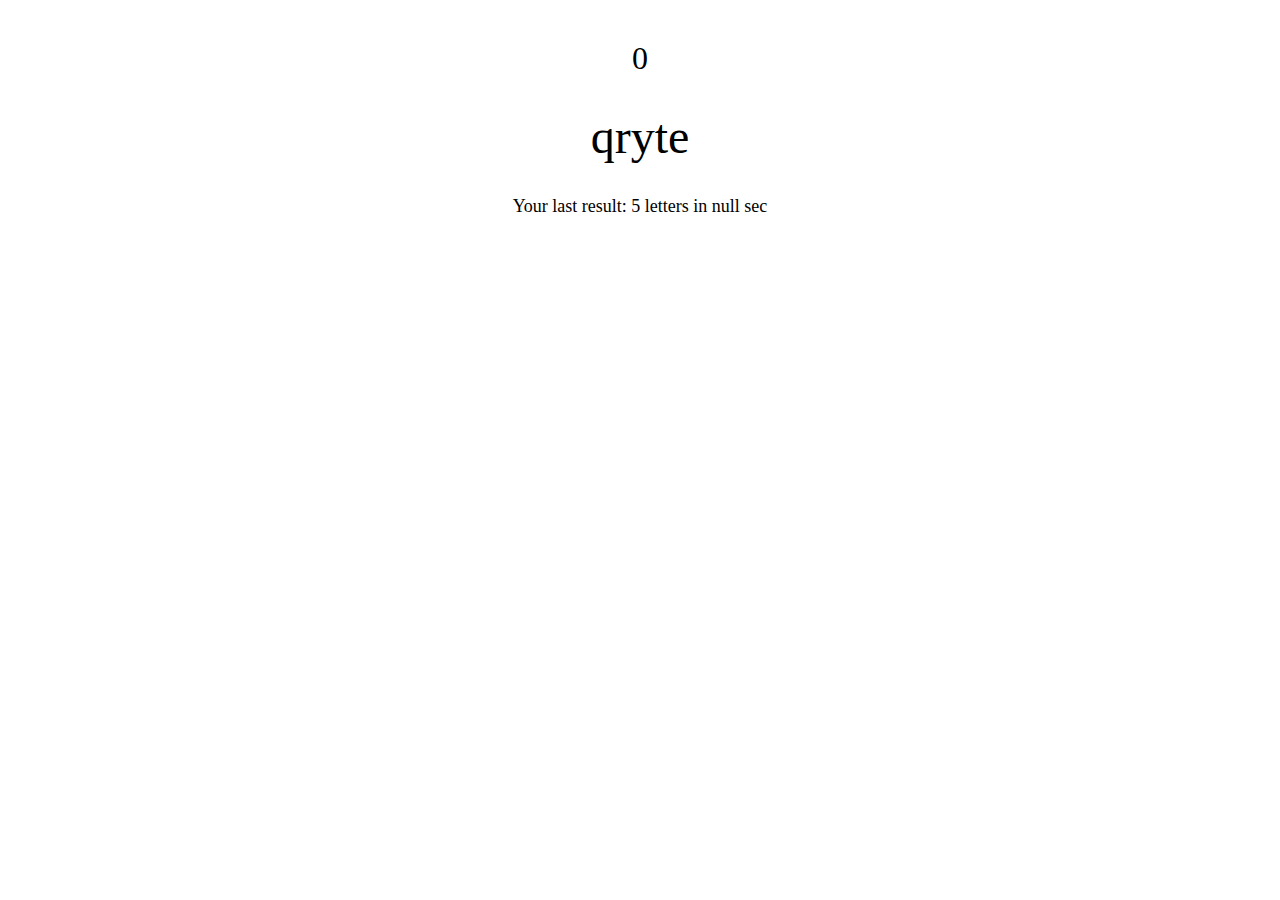
<file: module10/index.html>
<!DOCTYPE html>
<html lang="en">
<head>
    <meta charset="UTF-8">
    <title>Title</title>
    <link rel="stylesheet" href="style.css">
</head>
<body>
  <div class="wrapper">
    <p class="timer">0</p>
    <div class="exercise"></div>
    <div class="keyboard"></div>
  </div>
  
<script src="common.js"></script>
</body>
</html>
</file>
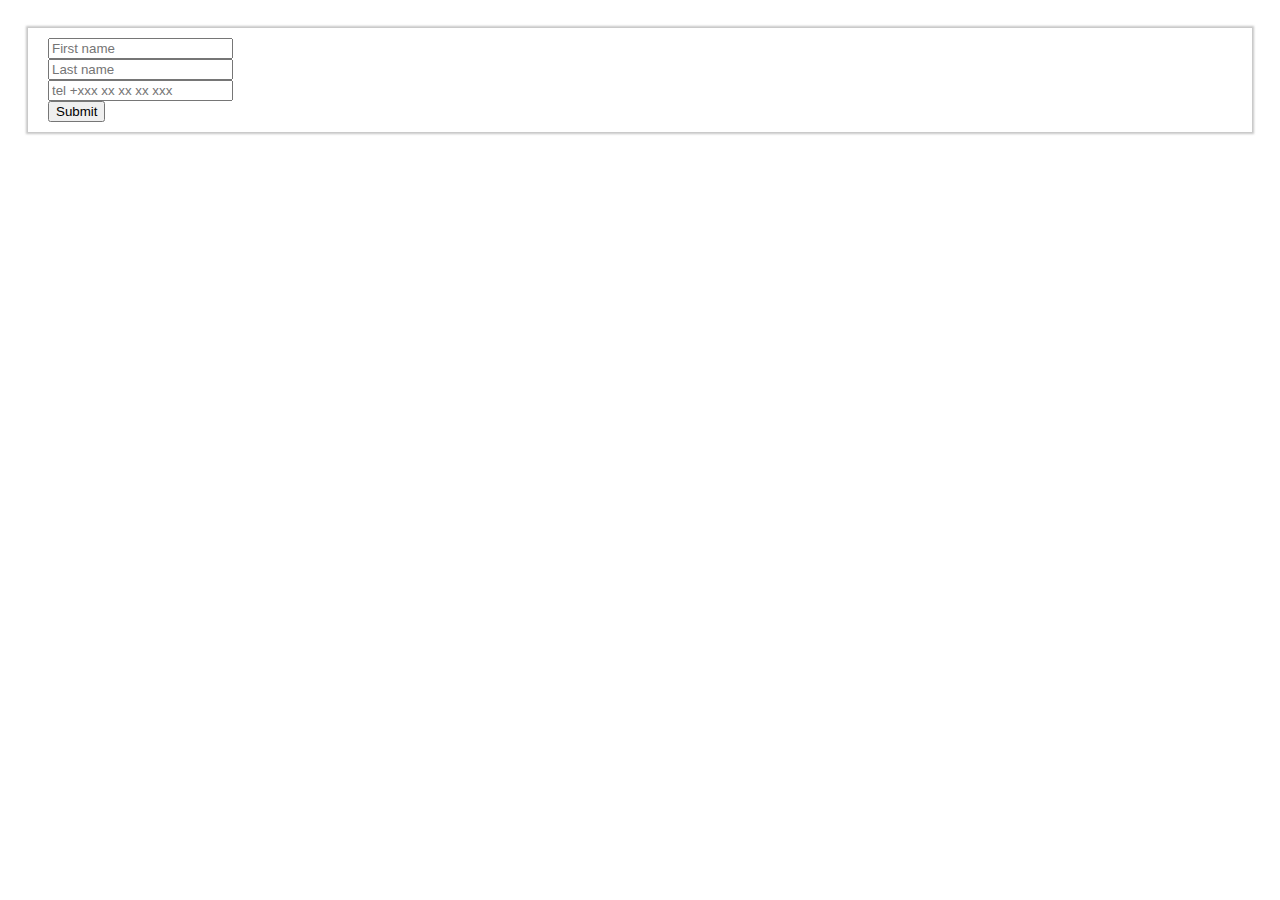
<file: Модуль 13/index.html>
<!DOCTYPE html>
<html lang="en">
<head>
    <meta charset="UTF-8">
    <title>Title</title>
    <link rel="stylesheet" href="https://maxcdn.bootstrapcdn.com/bootstrap/4.0.0-beta/css/bootstrap.min.css" integrity="sha384-/Y6pD6FV/Vv2HJnA6t+vslU6fwYXjCFtcEpHbNJ0lyAFsXTsjBbfaDjzALeQsN6M" crossorigin="anonymous">
    <link rel="stylesheet" href="style.css">

</head>
<body>

<div class="container">
    <div class="row">
        <form class="col s12 m6" action="#">
            <div class="row">
                <div class="input-field col s9">
                    <input placeholder="First name" id="first_name" type="text" class="validate" pattern="[A-Za-z]{2,12}" required>
                    <label for="first_name"></label>
                </div>
                <div class="input-field col s9">
                    <input placeholder="Last name" id="last_name" type="text" class="validate" pattern="[A-Za-z]{2,12}" required>
                    <label for="last_name"></label>
                </div>
                <div class="input-field col s9">
                    <input placeholder="tel +xxx xx xx xx xxx" id="tel" type="text" class="validate" pattern="[0-9]{10}" required>
                    <label for="tel"></label>
                </div>
                <div class="col s9">
                    <button class="btn waves-effect waves-light" id="submit-btn" type="submit" name="action">Submit</button>
                </div>
            </div>
        </form>
        <ul class="results col s12">
        </ul>
    </div>
</div>
<script src="scipt.js"></script>
</body>
</html>
</file>
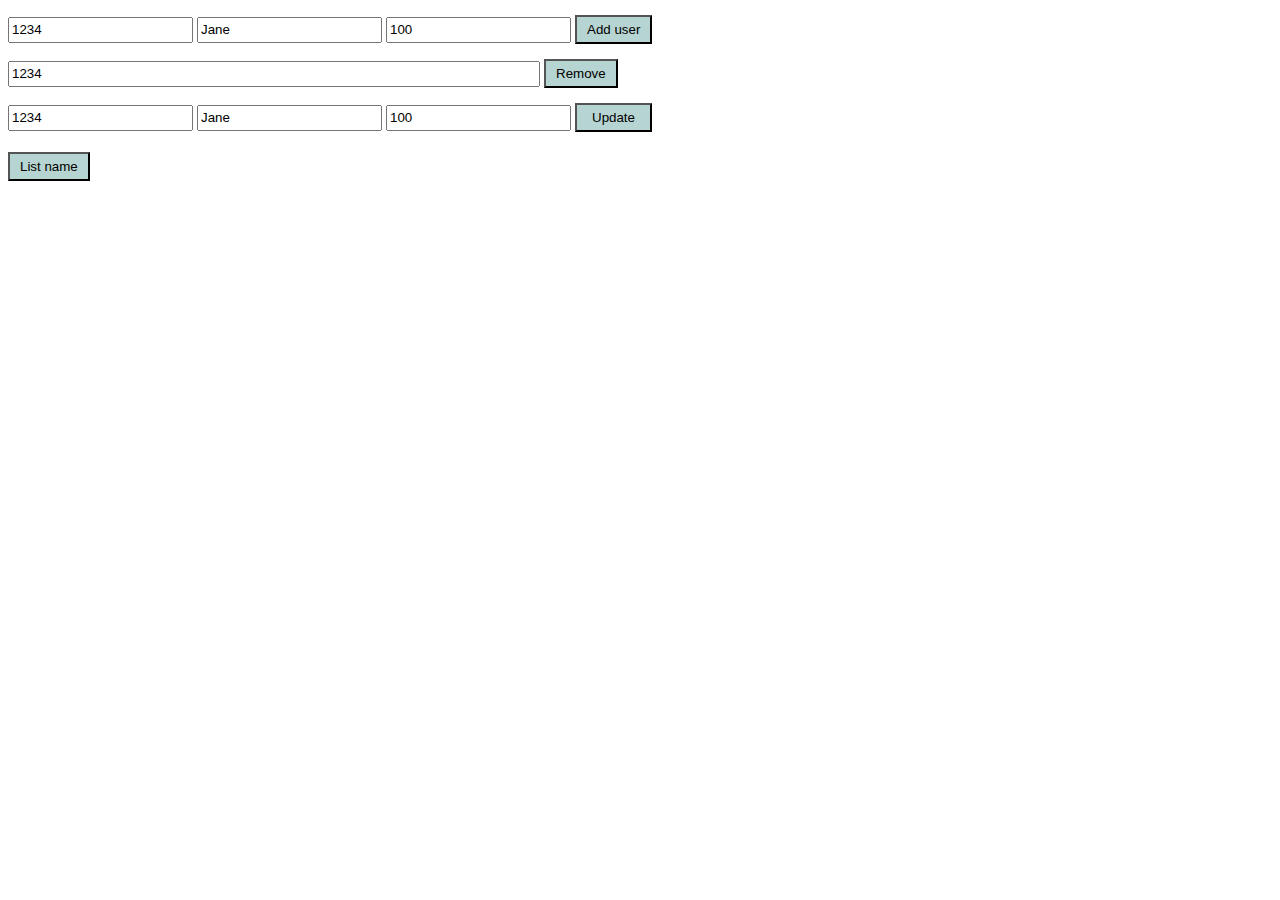
<file: Модуль11/index.html>
<!DOCTYPE html>
<html lang="en">
<head>
    <meta charset="UTF-8">
    <meta name="viewport" content="width=device-width, initial-scale=1.0">
    <meta http-equiv="X-UA-Compatible" content="ie=edge">
    <link rel="stylesheet" href="style.css">
    <title>Document</title>
</head>
<body>
<div class="wrapper">
    <div class="add">
        <input type="text" class="add_id" value="1234">
        <input type="text" class="add_name" value="Jane">
        <input type="text" class="add_score" value="100">
        <button class="btn_add">Add user</button>
    </div>
    <div class="remove">
        <input type="text" class="remove_id" value="1234">
        <button class="btn_remove">Remove</button>
    </div>
    <div class="update">
        <input type="text" class="add_id_update" value="1234">
        <input type="text" class="add_name_update" value="Jane">
        <input type="text" class="add_score_update" value="100">
        <button class="btn_update">Update</button>
    </div>
    <div class="list_name">
        <button class="all">List name</button>
    </div>
</div>
<script src="script.js"></script>
</body>
</html>
</file>
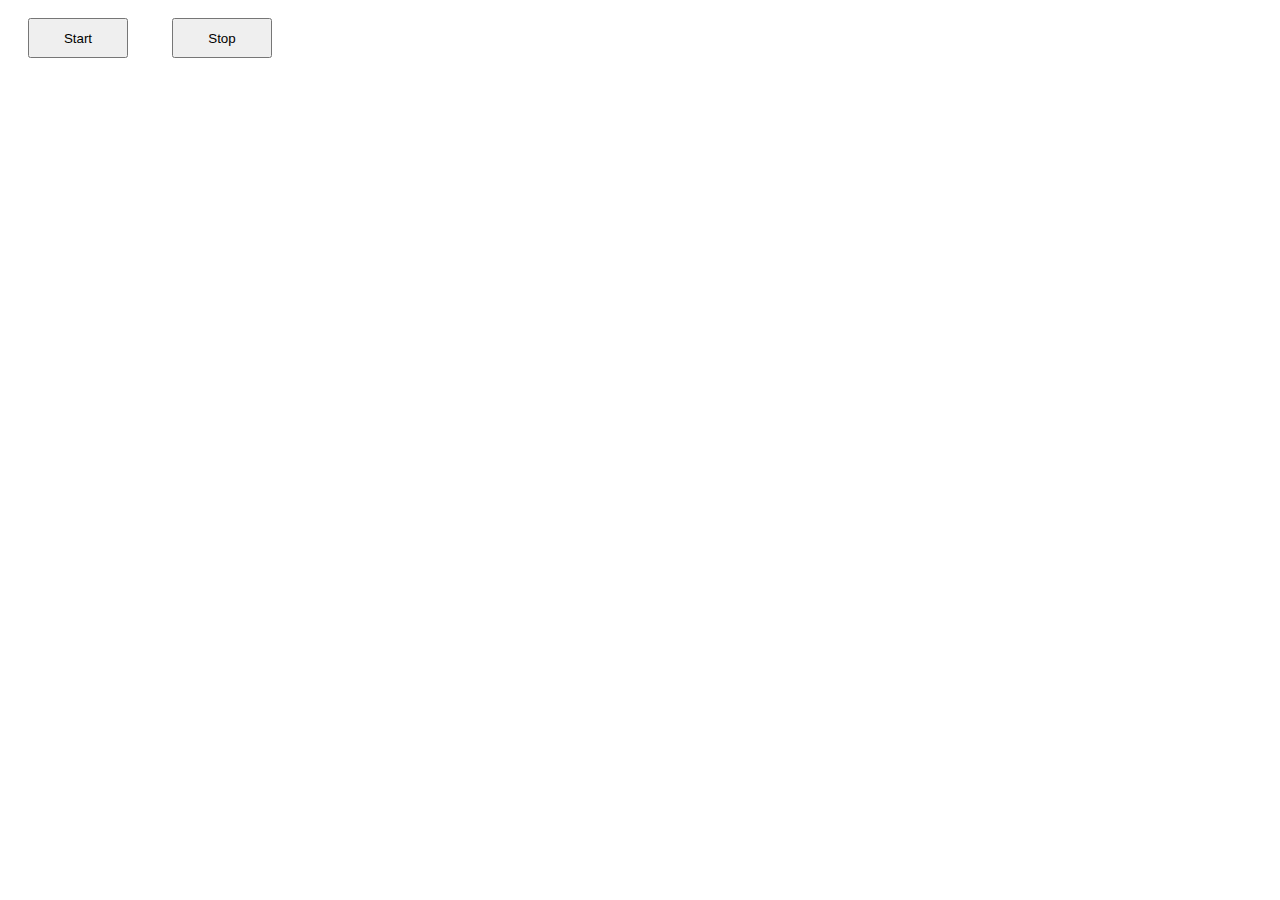
<file: Модуль14/index.html>
<!DOCTYPE html>
<html lang="en">
<head>
    <meta charset="UTF-8">
    <title>Title</title>
    <link rel="stylesheet" href="style.css">
</head>
<body>
    <button class="btn-start">Start</button>
    <button class="btn-stop">Stop</button>
    <div class="text"></div>

    <script src="script.js"></script>
</body>
</html>
</file>
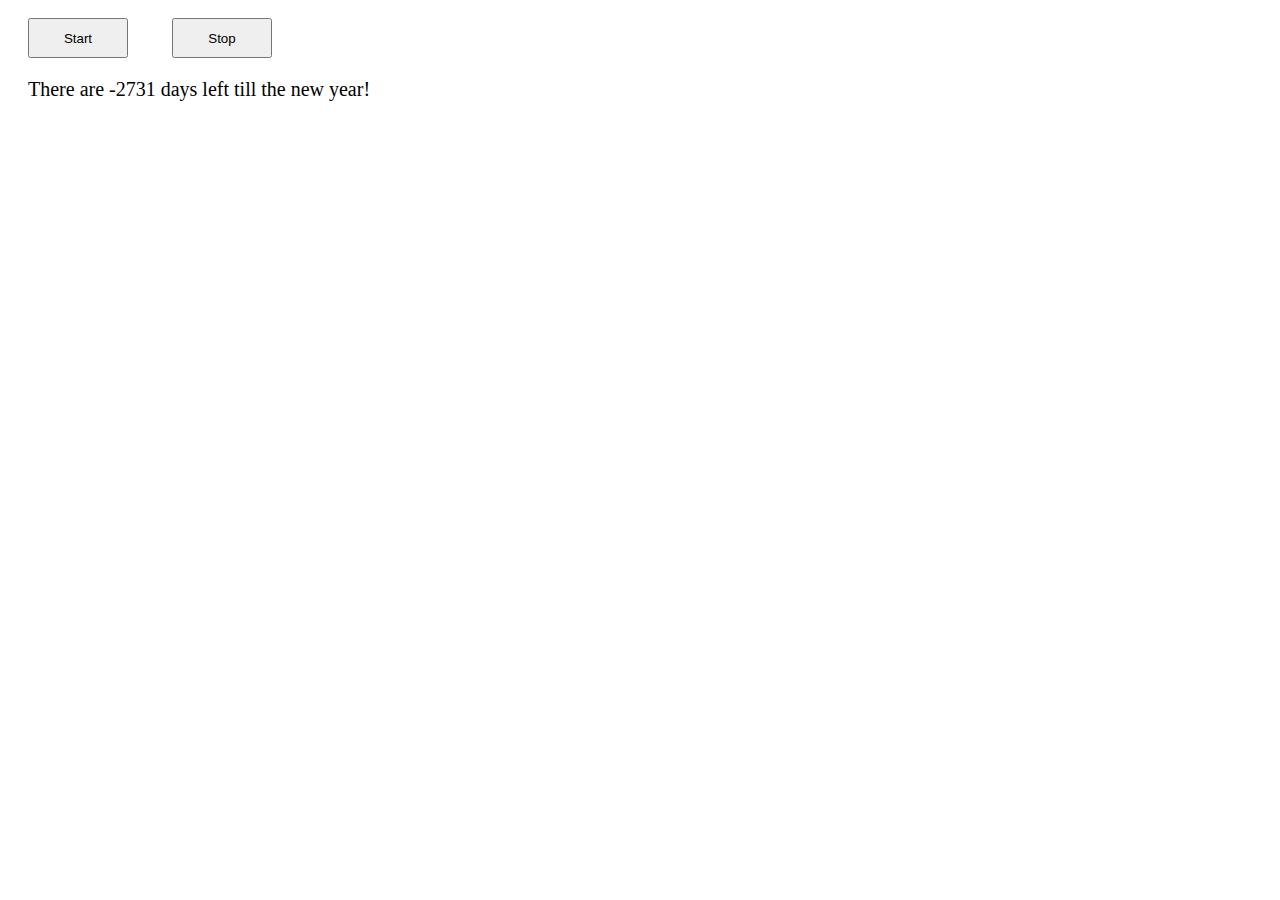
<file: Модуль15/index.html>
<!DOCTYPE html>
<html lang="en">
<head>
    <meta charset="UTF-8">
    <meta name="viewport" content="width=device-width, initial-scale=1.0">
    <meta http-equiv="X-UA-Compatible" content="ie=edge">
    <link rel="stylesheet" href="style.css">
    <title>Title</title>
</head>
<body>
<body>
    <button class="start-btn">Start</button>
    <button class="stop-btn">Stop</button>
    <div class="text"></div>
    <script src="script.js"></script>
</body>

</body>
</html>
</file>
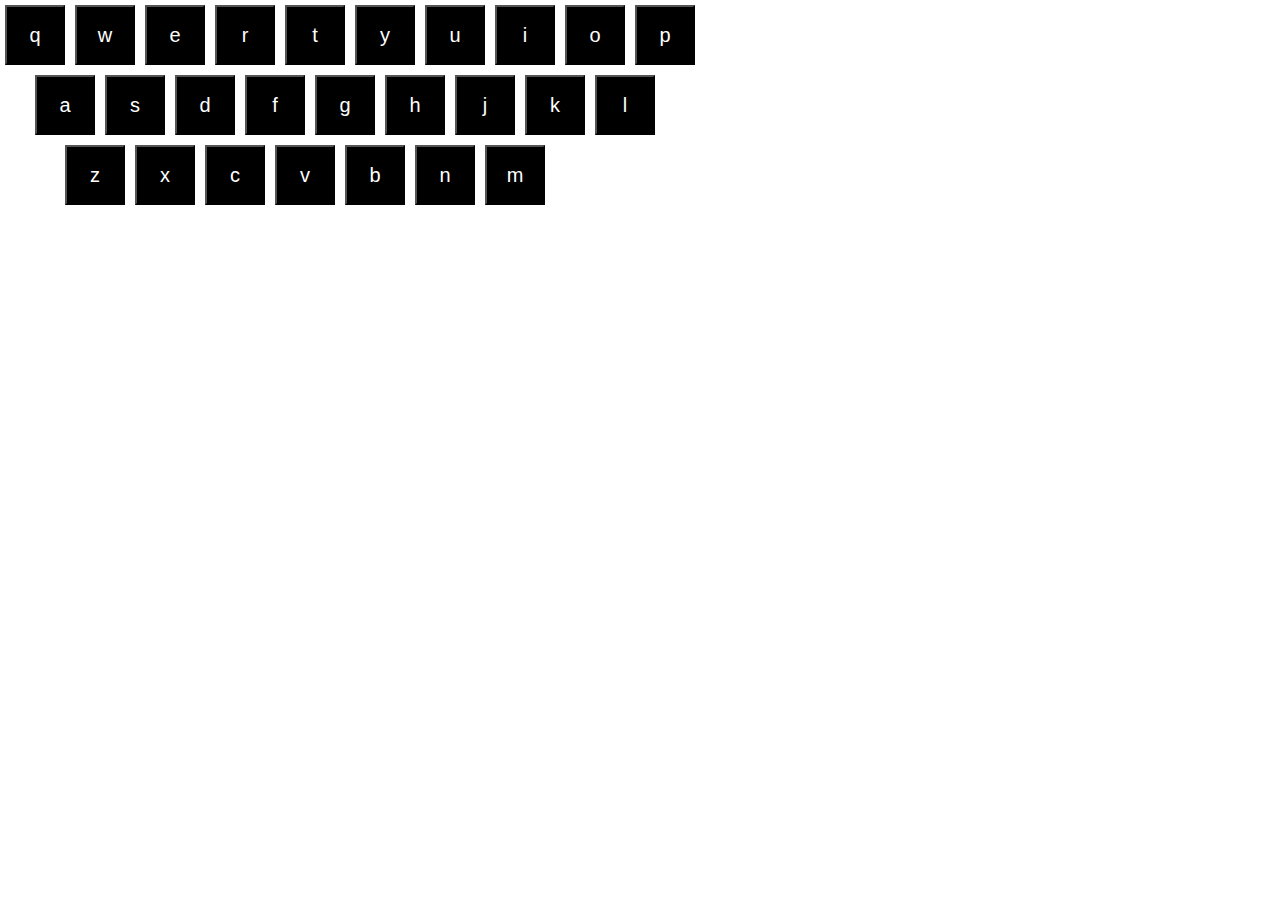
<file: Модуль7/index.html>
<!doctype html>
<html lang="en">
<head>
    <meta charset="UTF-8">
    <meta name="viewport"
          content="width=device-width, user-scalable=no, initial-scale=1.0, maximum-scale=1.0, minimum-scale=1.0">
    <meta http-equiv="X-UA-Compatible" content="ie=edge">
    <title>Document</title>
    <link rel="stylesheet" href="styles.css">
</head>
<body>
<div class="top"></div>
<div class="middle"></div>
<div class="bottom"></div>

<script src="common.js"></script>

</body>
</html>
</file>
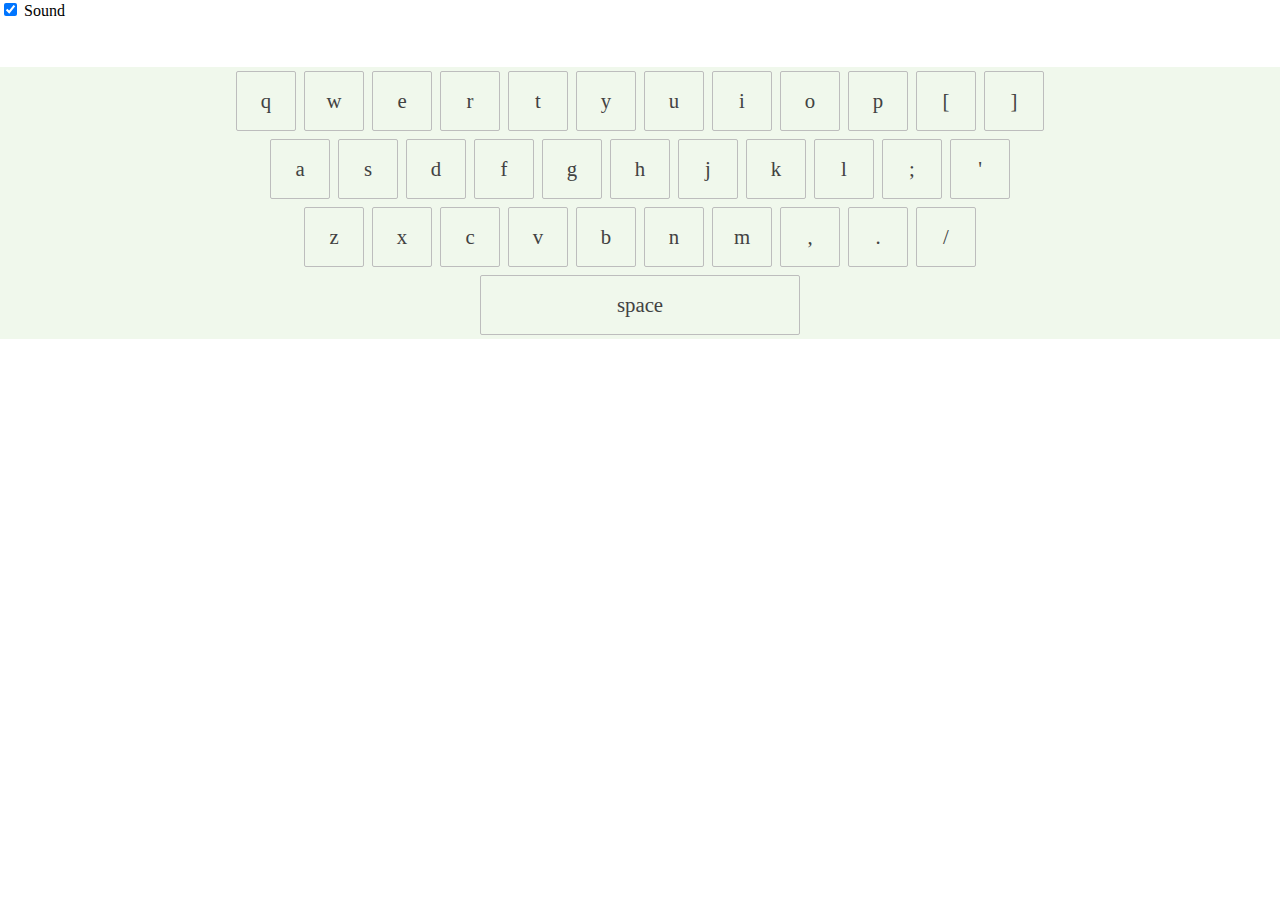
<file: Модуль8/index.html>
<!DOCTYPE html>
<html>

<head>
    <meta charset="utf-8">
    <title>About Us</title>
    <link rel="stylesheet" href="styles.css">
</head>

<body>
<div class="slideThree">
    <input type="checkbox" value="None" id="slideThree" name="check" checked />
    <label for="slideThree"></label>
    <span>Sound</span>
</div>
<div class="keyboard">
    <div class="keyboard__row">
        <button class="keyboard__btn" data-note="do">q</button>
        <button class="keyboard__btn" data-note="re">w</button>
        <button class="keyboard__btn" data-note="mi">e</button>
        <button class="keyboard__btn" data-note="fa">r</button>
        <button class="keyboard__btn" data-note="sol">t</button>
        <button class="keyboard__btn" data-note="la">y</button>
        <button class="keyboard__btn" data-note="la">u</button>
        <button class="keyboard__btn" data-note="sol">i</button>
        <button class="keyboard__btn" data-note="fa">o</button>
        <button class="keyboard__btn" data-note="mi">p</button>
        <button class="keyboard__btn" data-note="re">[</button>
        <button class="keyboard__btn" data-note="do">]</button>
    </div>
    <div class="keyboard__row">
        <button class="keyboard__btn" data-note="do">a</button>
        <button class="keyboard__btn" data-note="re">s</button>
        <button class="keyboard__btn" data-note="mi">d</button>
        <button class="keyboard__btn" data-note="fa">f</button>
        <button class="keyboard__btn" data-note="sol">g</button>
        <button class="keyboard__btn" data-note="la">h</button>
        <button class="keyboard__btn" data-note="la">j</button>
        <button class="keyboard__btn" data-note="sol">k</button>
        <button class="keyboard__btn" data-note="fa">l</button>
        <button class="keyboard__btn" data-note="mi">;</button>
        <button class="keyboard__btn" data-note="re">'</button>
    </div>
    <div class="keyboard__row">
        <button class="keyboard__btn" data-note="do">z</button>
        <button class="keyboard__btn" data-note="re">x</button>
        <button class="keyboard__btn" data-note="mi">c</button>
        <button class="keyboard__btn" data-note="fa">v</button>
        <button class="keyboard__btn" data-note="sol">b</button>
        <button class="keyboard__btn" data-note="sol">n</button>
        <button class="keyboard__btn" data-note="fa">m</button>
        <button class="keyboard__btn" data-note="mi">,</button>
        <button class="keyboard__btn" data-note="re">.</button>
        <button class="keyboard__btn" data-note="do">/</button>
    </div>
    <div class="keyboard__row">
        <button class="keyboard__btn keyboard__btn--space" data-note="do">space</button>
    </div>
</div>
<audio class="sonidos" src="https://s3-us-west-2.amazonaws.com/s.cdpn.io/742140/C.mp3" data-note="do"></audio>
<audio class="sonidos" src="https://s3-us-west-2.amazonaws.com/s.cdpn.io/742140/D.mp3" data-note="re"></audio>
<audio class="sonidos" src="https://s3-us-west-2.amazonaws.com/s.cdpn.io/742140/E.mp3" data-note="mi"></audio>
<audio class="sonidos" src="https://s3-us-west-2.amazonaws.com/s.cdpn.io/742140/F.mp3" data-note="fa"></audio>
<audio class="sonidos" src="https://s3-us-west-2.amazonaws.com/s.cdpn.io/742140/G.mp3" data-note="sol"></audio>
<audio class="sonidos" src="https://s3-us-west-2.amazonaws.com/s.cdpn.io/742140/A.mp3" data-note="la"></audio>
<audio class="sonidos" src="https://s3-us-west-2.amazonaws.com/s.cdpn.io/742140/B.mp3" data-note="si"></audio>
<script src="common.js"></script>
</body>
</html>
</file>
<file: module10/style.css>
.timer {
  font-size: 2rem;
  grid-area: t;
  text-align: center;
  
}
.exercise {
  text-align: center;
  margin-bottom: 1rem;
  font-size: 3rem;
  grid-area: e;
}

.keyboard {
  text-align: center;
  padding: 1rem;
  font-size: 1.125rem;
  grid-area: k;
}

.wrapper {
 max-width: 500px;
 margin: 0 auto;
 display: grid;
 grid-template-areas: "t"
                      "e"
                      "k";
 justify-content: center;
 flex-wrap: wrap;
}
</file>
<file: Модуль 13/style.css>
body {
    padding: 20px;
    font-family: Roboto, sans-serif;
}

form {
    padding: 10px 20px;
    box-shadow: 0 0 2px 2px rgba(65, 65, 65, 0.3);
}

.results {
    margin-top: 40px;
}
.results li {
    display: flex;
    margin-bottom: 10px;
}
.results li::before {
    display: inline-block;
    content: "\2014";
    margin-right: 4px;
}
.results .success {
    color: #4caf50;
}
.results .error {
    color: #f44336;
}
</file>
<file: Модуль11/style.css>
.wrapper{
    margin: 0 auto;
    padding: 0;
    box-sizing: border-box;
}
button{
    background-color: rgb(182, 212, 209);
    text-align: center;
    padding: 5px 10px;
}
.add,
.remove,
.update{
    margin-top: 15px;
}
input{
    line-height: 20px;
}
.list_name{
    margin-top: 20px;
}
.remove input{
    width: 524px;
}
.update button{
    padding: 5px 15px;
}
</file>
<file: Модуль14/style.css>
button {
    width: 100px;
    height: 40px;
    margin: 10px 20px;
}
.text {
    font-size: 20px;
    margin: 10px 20px;
}
</file>
<file: Модуль15/style.css>
button {
    width: 100px;
    height: 40px;
    margin: 10px 20px;
}
.text, p {
    font-size: 20px;
    margin: 10px 20px;
}
</file>
<file: Модуль7/styles.css>
* {
    margin: 0;
    padding: 0;
}

button {
    height: 60px;
    width: 60px;
    margin: 5px;
    font-size: 20px;
    background: black;
    color: white;
}

button:active {
    background: rgb(0, 174, 255);
}

.middle{
    margin-left: 30px;
}

.bottom {
    margin-left: 60px;
}
</file>
<file: Модуль8/styles.css>
$activeColor: #27ae60; //green
$darkenColor: darken($activeColor, 20%);
$background: #3498db;

.slideThree {
  width: 80px;
  height: 26px;
  background: #333;
  margin: 20px auto;
  position: relative;
  border-radius: 50px;
  box-shadow: inset 0px 1px 1px rgba(0,0,0,0.5), 0px 1px 0px rgba(255,255,255,0.2);
  &:after {
    content: 'OFF';
    color: #000;
    position: absolute;
    right: 10px;
    z-index: 0;
    font: 12px/26px Arial, sans-serif;
    font-weight: bold;
    text-shadow: 1px 1px 0px rgba(255,255,255,.15);
  }
  &:before {
    content: 'ON';
    color: $activeColor;
    position: absolute;
    left: 10px;
    z-index: 0;
    font: 12px/26px Arial, sans-serif;
    font-weight: bold;
  }
  label {
    display: block;
    width: 34px;
    height: 20px;
    cursor: pointer;
    position: absolute;
    top: 3px;
    left: 3px;
    z-index: 1;
    background: #fcfff4;
    background: linear-gradient(top, #fcfff4 0%, #dfe5d7 40%, #b3bead 100%);
    border-radius: 50px;
    transition: all 0.4s ease;
    box-shadow: 0px 2px 5px 0px rgba(0,0,0,0.3);
  }
  input[type=checkbox] {
    visibility: hidden;
    &:checked + label {
      left: 43px;
    }
  }
  span {
    position: absolute;
    top: -2px;
    right: 100px;
    color: $activeColor;
    font: 26px Arial, sans-serif;
    font-weight: bold;
  }
}
a,abbr,acronym,address,applet,article,aside,audio,b,big,blockquote,body,canvas,caption,center,cite,code,dd,del,details,dfn,div,dl,dt,em,embed,fieldset,figcaption,figure,footer,form,h1,h2,h3,h4,h5,h6,header,html,i,iframe,img,ins,kbd,label,legend,li,mark,menu,nav,object,ol,output,p,pre,q,ruby,s,samp,section,small,span,strike,strong,sub,summary,sup,table,tbody,td,tfoot,th,thead,time,tr,tt,u,ul,var,video{margin:0;padding:0;border:0;outline:0;font-size:100%;vertical-align:baseline;background:transparent}button,input,select,textarea{font-family:inherit;font-size:100%}body{line-height:1}ol,ul{list-style:none}blockquote,q{quotes:none}blockquote:after,blockquote:before,q:after,q:before{content:""}table{border-collapse:collapse;border-spacing:0}body,button,input,textarea{-webkit-font-smoothing:antialiased;-moz-osx-font-smoothing:grayscale}button,input[type=button],input[type=submit]{border:none;outline:none;cursor:pointer}html{box-sizing:border-box}*,:after,:before{box-sizing:inherit}article,aside,details,figcaption,figure,footer,header,main,menu,nav,section,summary{display:block}embed,img,object,video{display:block;height:auto;width:100%}.page{background-color:#fff;font-family:Roboto,-apple-system,BlinkMacSystemFont,sans-serif}.container{display:-webkit-box;display:-ms-flexbox;display:flex;width:80rem;margin:auto;padding:2rem 0;min-height:100vh}.panel{-ms-flex-item-align:start;align-self:flex-start;width:15%;padding:1rem .5rem;border-radius:.25rem;box-shadow:0 0 5px 5px rgba(0,0,0,.1)}.main{display:-webkit-box;display:-ms-flexbox;display:flex;-webkit-box-orient:vertical;-webkit-box-direction:normal;-ms-flex-direction:column;flex-direction:column;-webkit-box-align:center;-ms-flex-align:center;align-items:center;-webkit-box-pack:center;-ms-flex-pack:center;justify-content:center;width:70%;padding:0 1.5rem}.clock{text-align:center}.clock__time{font-size:2rem}.keyboard{margin-top:3rem}.keyboard__row{display:-webkit-box;display:-ms-flexbox;display:flex;-webkit-box-pack:center;-ms-flex-pack:center;justify-content:center;padding:.25rem}.keyboard__btn{display:block;outline:0;padding:0;width:3.75rem;height:3.75rem;margin-right:.5rem;border:1px solid #bdbdbd;border-radius:.125rem;background-color:transparent;font-size:1.3rem;-webkit-user-select:none;-moz-user-select:none;-ms-user-select:none;user-select:none;color:#424242;cursor:default}.keyboard__btn:last-child{margin-right:0}.keyboard__btn--space{width:20rem}.keyboard__btn--active{border:1px solid transparent;background-color:#03a9f4;color:#fff}.lang-ctrls__body{display:-webkit-box;display:-ms-flexbox;display:flex;-webkit-box-pack:justify;-ms-flex-pack:justify;justify-content:space-between}.lang-ctrls__btn{padding:0;outline:0;width:3.25rem;height:3.25rem;border-radius:.25rem;font-size:1.125rem;color:#fff;text-transform:uppercase;background-color:#616161}.lang-ctrls__btn--active{background-color:#03a9f4}.typable{-webkit-user-select:none;-moz-user-select:none;-ms-user-select:none;user-select:none;cursor:default}.typable,.typable__char{display:-webkit-box;display:-ms-flexbox;display:flex}.typable__char{-webkit-box-pack:center;-ms-flex-pack:center;justify-content:center;-webkit-box-align:center;-ms-flex-align:center;align-items:center;width:4rem;height:4rem;margin-right:1rem;border:1px solid #616161;border-radius:.25rem;color:#424242;font-size:3rem}.typable__char:last-child{margin-right:0}.typable__char--current{position:relative}.typable__char--current:before{position:absolute;display:block;width:100%;height:.5rem;left:0;bottom:-1rem;border-radius:.25rem;content:"";background-color:#03a9f4}.typable__char--error{background-color:#ef5350}.typable__char--success{background-color:#43a047}.user-list{counter-reset:a}.user-list__item{display:-webkit-box;display:-ms-flexbox;display:flex;-webkit-box-align:center;-ms-flex-align:center;align-items:center;-webkit-box-pack:justify;-ms-flex-pack:justify;justify-content:space-between;padding:.5rem .25rem;color:#424242;border-bottom:1px solid #bdbdbd}.user-list__item:last-child{border-bottom:0}.user-list__item:before{display:-webkit-box;display:-ms-flexbox;display:flex;-webkit-box-pack:center;-ms-flex-pack:center;justify-content:center;-webkit-box-align:center;-ms-flex-align:center;align-items:center;height:1.5rem;width:1.5rem;border-radius:50%;counter-increment:a;content:counter(a);background-color:#616161;color:#fff}.user-list__score{font-weight:700}.widget{color:color(primary-dark)}.widget__heading{font-size:1em;margin-bottom:1rem;text-align:center}.widget-divider{border-top:1px solid #bdbdbd;padding-top:1.5rem;margin-top:1.5rem}
.pressed {
  margin: auto;
  font-size: 32px;
  height: 60px;
  line-height: 60px;
  width: 400px;
  cursor: pointer;
  background: #424242;
  color: #eee;
  display: flex;
  justify-content: space-around;
}
.keyboard {
  background: hsla(100, 50%, 50%, 0.1);
}
</file>
